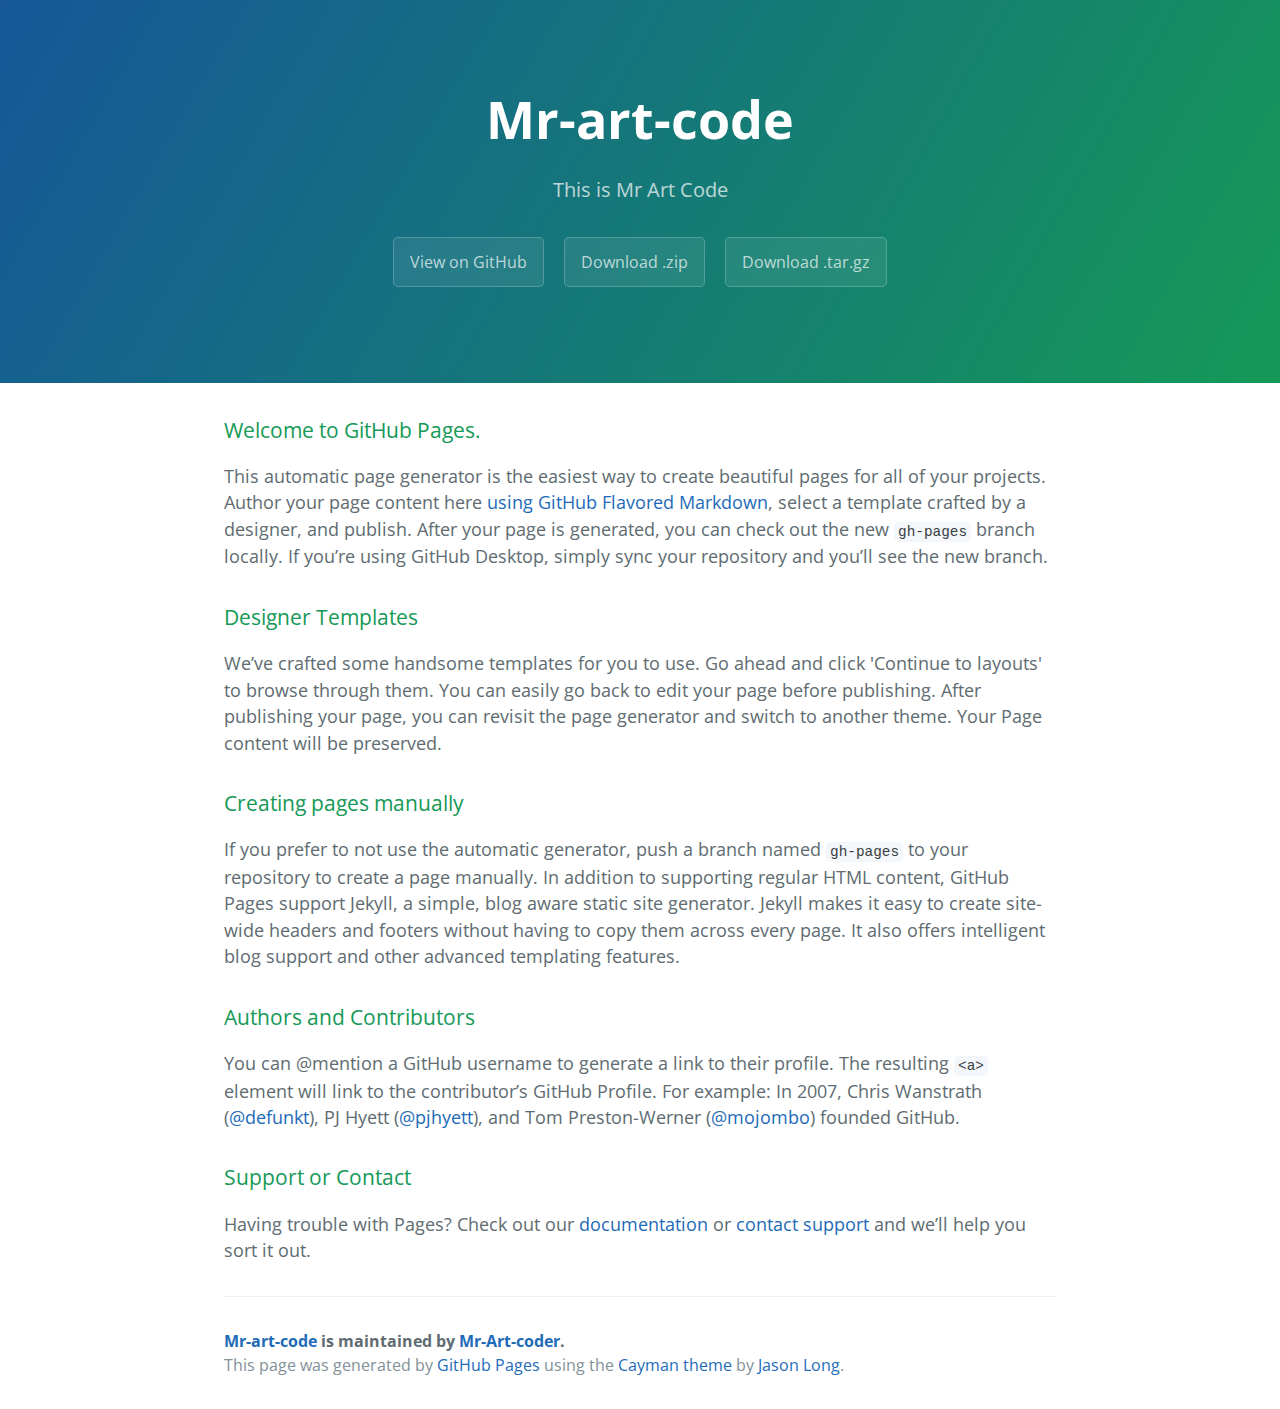
<file: index.html>
<!DOCTYPE html>
<html lang="en-us">
  <head>
    <meta charset="UTF-8">
    <title>Mr-art-code by Mr-Art-coder</title>
    <meta name="viewport" content="width=device-width, initial-scale=1">
    <link rel="stylesheet" type="text/css" href="stylesheets/normalize.css" media="screen">
    <link href='https://fonts.googleapis.com/css?family=Open+Sans:400,700' rel='stylesheet' type='text/css'>
    <link rel="stylesheet" type="text/css" href="stylesheets/stylesheet.css" media="screen">
    <link rel="stylesheet" type="text/css" href="stylesheets/github-light.css" media="screen">
  </head>
  <body>
    <section class="page-header">
      <h1 class="project-name">Mr-art-code</h1>
      <h2 class="project-tagline">This is Mr Art Code</h2>
      <a href="https://github.com/Mr-Art-coder/Mr-Art-code" class="btn">View on GitHub</a>
      <a href="https://github.com/Mr-Art-coder/Mr-Art-code/zipball/master" class="btn">Download .zip</a>
      <a href="https://github.com/Mr-Art-coder/Mr-Art-code/tarball/master" class="btn">Download .tar.gz</a>
    </section>

    <section class="main-content">
      <h3>
<a id="welcome-to-github-pages" class="anchor" href="#welcome-to-github-pages" aria-hidden="true"><span aria-hidden="true" class="octicon octicon-link"></span></a>Welcome to GitHub Pages.</h3>
<p>This automatic page generator is the easiest way to create beautiful pages for all of your projects. Author your page content here <a href="https://guides.github.com/features/mastering-markdown/">using GitHub Flavored Markdown</a>, select a template crafted by a designer, and publish. After your page is generated, you can check out the new <code>gh-pages</code> branch locally. If you’re using GitHub Desktop, simply sync your repository and you’ll see the new branch.</p>
<h3>
<a id="designer-templates" class="anchor" href="#designer-templates" aria-hidden="true"><span aria-hidden="true" class="octicon octicon-link"></span></a>Designer Templates</h3>
<p>We’ve crafted some handsome templates for you to use. Go ahead and click 'Continue to layouts' to browse through them. You can easily go back to edit your page before publishing. After publishing your page, you can revisit the page generator and switch to another theme. Your Page content will be preserved.</p>
<h3>
<a id="creating-pages-manually" class="anchor" href="#creating-pages-manually" aria-hidden="true"><span aria-hidden="true" class="octicon octicon-link"></span></a>Creating pages manually</h3>
<p>If you prefer to not use the automatic generator, push a branch named <code>gh-pages</code> to your repository to create a page manually. In addition to supporting regular HTML content, GitHub Pages support Jekyll, a simple, blog aware static site generator. Jekyll makes it easy to create site-wide headers and footers without having to copy them across every page. It also offers intelligent blog support and other advanced templating features.</p>
<h3>
<a id="authors-and-contributors" class="anchor" href="#authors-and-contributors" aria-hidden="true"><span aria-hidden="true" class="octicon octicon-link"></span></a>Authors and Contributors</h3>
<p>You can @mention a GitHub username to generate a link to their profile. The resulting <code>&lt;a&gt;</code> element will link to the contributor’s GitHub Profile. For example: In 2007, Chris Wanstrath (<a class="user-mention" data-hovercard-type="user" data-hovercard-url="/users/defunkt/hovercard" data-octo-click="hovercard-link-click" data-octo-dimensions="link_type:self" href="https://github.com/defunkt">@defunkt</a>), PJ Hyett (<a class="user-mention" data-hovercard-type="user" data-hovercard-url="/users/pjhyett/hovercard" data-octo-click="hovercard-link-click" data-octo-dimensions="link_type:self" href="https://github.com/pjhyett">@pjhyett</a>), and Tom Preston-Werner (<a class="user-mention" data-hovercard-type="user" data-hovercard-url="/users/mojombo/hovercard" data-octo-click="hovercard-link-click" data-octo-dimensions="link_type:self" href="https://github.com/mojombo">@mojombo</a>) founded GitHub.</p>
<h3>
<a id="support-or-contact" class="anchor" href="#support-or-contact" aria-hidden="true"><span aria-hidden="true" class="octicon octicon-link"></span></a>Support or Contact</h3>
<p>Having trouble with Pages? Check out our <a href="https://help.github.com/pages">documentation</a> or <a href="https://github.com/contact">contact support</a> and we’ll help you sort it out.</p>

      <footer class="site-footer">
        <span class="site-footer-owner"><a href="https://github.com/Mr-Art-coder/Mr-Art-code">Mr-art-code</a> is maintained by <a href="https://github.com/Mr-Art-coder">Mr-Art-coder</a>.</span>

        <span class="site-footer-credits">This page was generated by <a href="https://pages.github.com">GitHub Pages</a> using the <a href="https://github.com/jasonlong/cayman-theme">Cayman theme</a> by <a href="https://twitter.com/jasonlong">Jason Long</a>.</span>
      </footer>

    </section>

  
  </body>
</html>
</file>
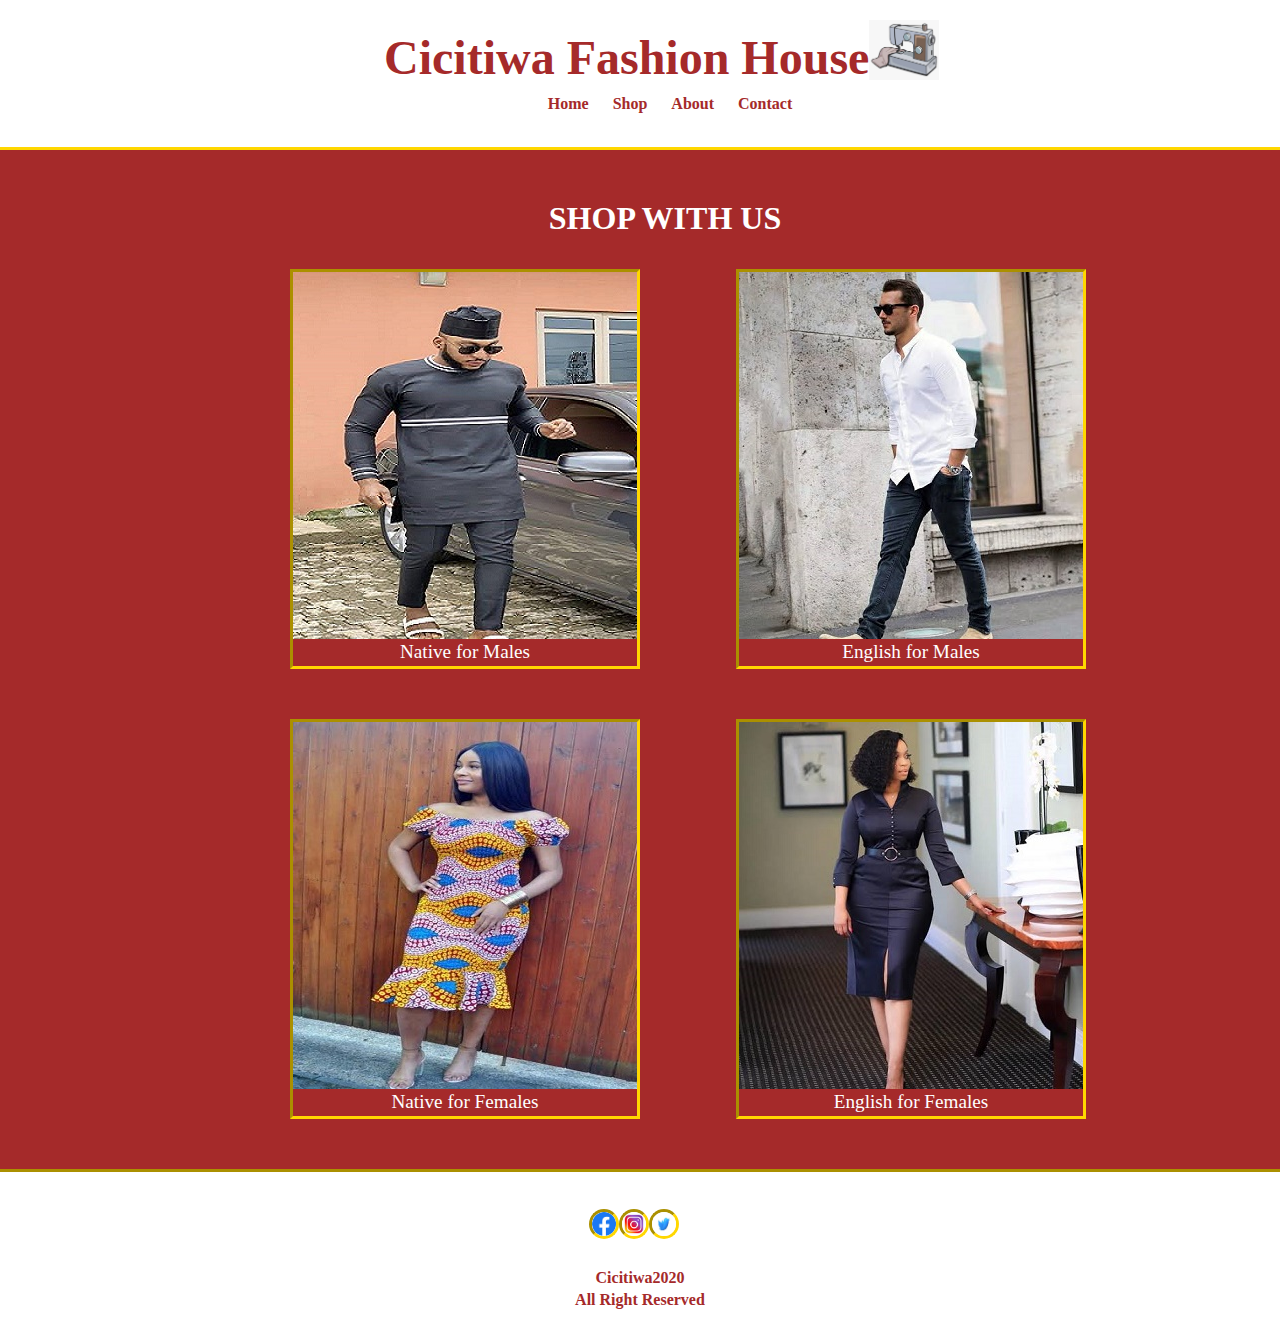
<file: cicitiwablog/index.html>
<!DOCTYPE html>
<html lang="en">
<head>
	<meta charset="utf-8">
	<meta http-equiv="X-UA-Compatible" content="IE=edge">
	<meta name="vieport" content="width=device-width, intiial-scale=1">
	<title>Homepage</title>
	<style type="text/css">
		*{
			margin: 0px;
			box-sizing: border-box;
		}
		body{
			background-color: brown;
			
		}
		/** Header **/
	.hat{
		background-color: white;
		width: 100%;
		height: 150px;
		border-bottom: inset;
		border-bottom-color: gold;
		clear: left;
	}
	nav{
		padding-left: 30%;
		padding-right: 10%;
	}
	.hat h1{
		color: brown;
		float: left;
		font-size: 3em;
		padding-top: 30px;
	}
	.mac{
		height: 60px;
		width: 70px;
		float: left;
		margin-top: 20px;
		display: absolute;
	}	
	footer{
		margin-top: 100px;
	}
	ul a{
		list-style: none;
		padding-left: 20px;
		text-decoration: none;
		color: brown;
	}
	li{
		display: inline;

	}
	a:hover, a:active{
		color: white;
		background-color: brown;
		border-style: inset;
		border-color: gold;
	}
	/** Header/ Footer**/
	#line{
		text-align: center;
		font-weight: bold;
		padding-top: 95px;
		color: brown;
	}
	/** Footer**/
	#foot{
		height: 30px;
		width: 30px;
		float: left;
		margin-top: 40px;
		border-style: inset;
		border-color: gold;
		border-radius: 100px;
		
	}	
	.marg{
padding-left: 46%;
	}
	#line p{
		color: brown;
		line-height: 1.4em;
	}
	/** main **/
	main{
		margin-top: 50px;
		margin-left: 50px;
	}
	.first, .second, .third, .fourth{
		height: 400px;
		width: 350px;
		border-color: gold;
		border-style: inset;
		float: left;
		position: relative;
	}
	.second{
		margin-left: 6em;
		background-image: url("./images/one.jpeg");
		background-repeat: no-repeat;
		margin-top: 2em;
	}
	.fourth{
		margin-left: 6em;
		margin-top: 50px;
		background-image: url("./images/three.jpeg");
		background-repeat: no-repeat;
		margin-bottom: 50px;
	}
	.third{
		margin-top: 50px;
		margin-left: 15em;
		background-image: url("./images/eight.jpeg");
		background-repeat: no-repeat;
		margin-bottom: 50px;
	}
	.first{
		margin-left: 15em;
		background-image: url("./images/native.jpeg");
		background-repeat: no-repeat;
		margin-top: 2em;
		
	}
	span{
		position: absolute;
		bottom: 0px;
		color: white;
		background-color: brown;
		text-align: center;
		width: 100%;
		font-size: 1.2em;
		line-height: 1.4em;
	}
	main h1{
		color: white;
		text-align: center;
	}
	/** Larger devices only************************************************************/
	@media(min-width: 1200px){
		nav{
		padding-left: 30%;
		padding-right: 10%;
		}
	}
	/**Medium devices only*********************************************************/
	@media(min-width: 992px) and (max-width: 1199px){
nav{
		padding-left: 23%;
		padding-right: 10%;
		}
.first, .second, .third, .fourth{
		float: left;
	}
	.first{
margin-left: 5%;
	}
	.third{
margin-left: 5%;
	}
	.hat{
		clear: left;
	}
}
@media(min-width: 768px) and (max-width: 991px){
	nav{
		padding-left: 18%;
		padding-right: 8%;
		}
		
	.first, .second, .third, .fourth{
		float: none;
		margin-left: 30%;
	}

}

	</style>
</head>
<body>
<header class="hat">
	<nav>
	<h1 title="We give you the best!">Cicitiwa Fashion House</h1>
	<img src="images/machine.jpeg" class="mac">
	
</nav>
<div id="line">
	<ul>
	<li><a href="index.html" >Home</a></li>
	<li><a href="shop.html">Shop</a></li>
	<li><a href="about.html">About</a></li>
	<li><a href="contact.html">Contact</a></li>
</ul>
</div>
</header>
<main>
	<h1 title="We have the best for you">SHOP WITH US</h1>
	<a href="shop.html#males"><div class="first"><span>Native for Males</span></div></a>
	<a href="shop.html#english"><div class="second"><span>English for Males</span></div></a>
	<a href="shop.html#females"><div class="third"><span>Native for Females</span></div></a>
	<a href="shop.html#native"><div class="fourth"><span>English for Females</span></div></a>
</main>
<footer class="hat" style="border-bottom: none;">
	<div class="marg">
	<a href="#"><img src="images/face.jpeg" alt="facebook"  id="foot"></a>
	<a href="#"><img src="images/ins.jpeg" alt="instagram" id="foot"></a>
	<a href="#"><img src="images/twitter.jpeg" alt="twitter" id="foot"></a>
</div>
	<div id="line" style="border-top: inset gold;">
	<p>Cicitiwa2020</p>
	<p>All Right Reserved</p>
</div>
</footer>
</body>
</html>
</file>
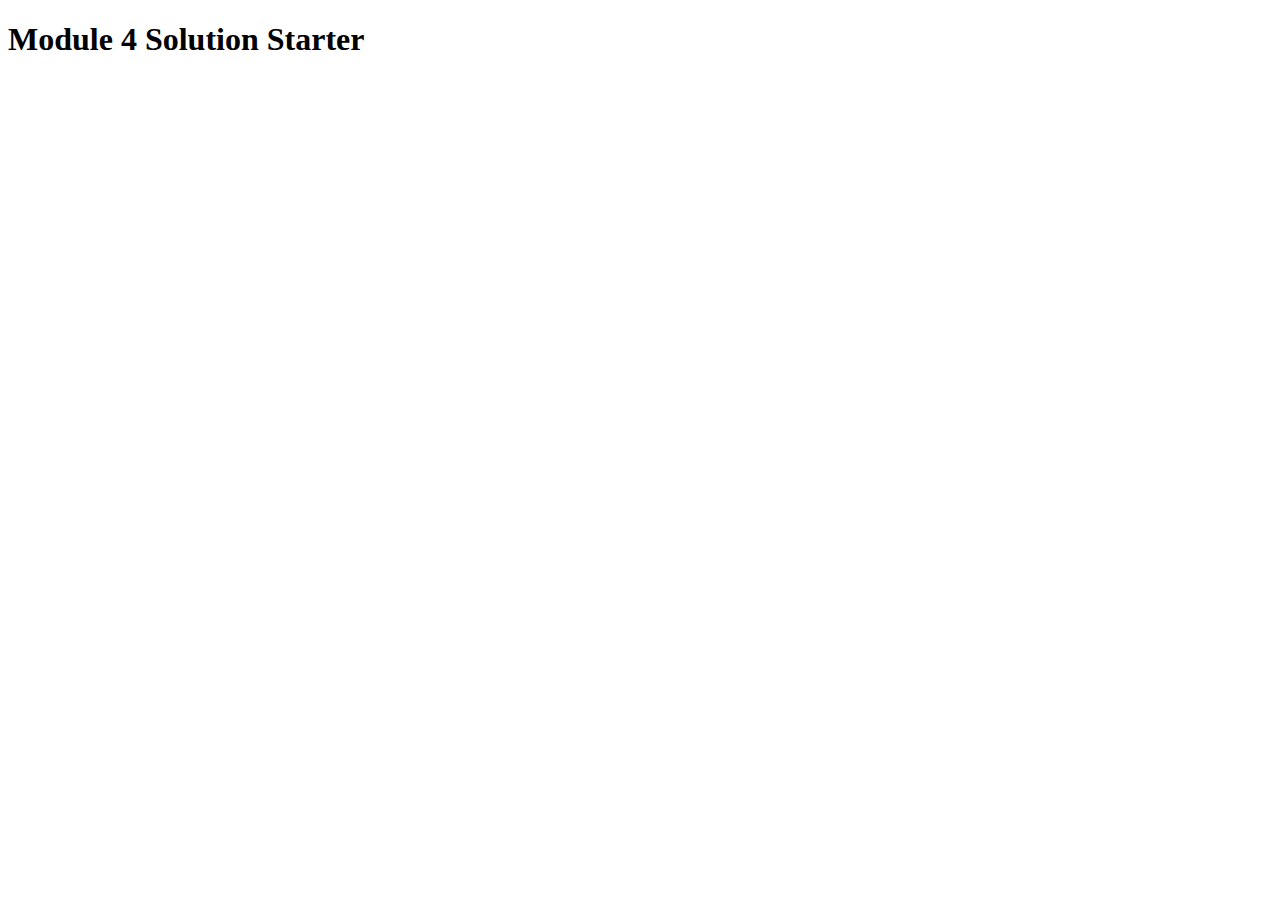
<file: Module4/index.html>
<!DOCTYPE html>
<html>
<head>
  <meta charset="utf-8">
  <title>Module 4 Solution Starter</title>
  <script src="SpeakHello.js"></script>
  <script src="SpeakGoodBye.js"></script>
  <script src="script.js"></script>
</head>
<body>
  <h1>Module 4 Solution Starter</h1>
</body>
</html>
</file>
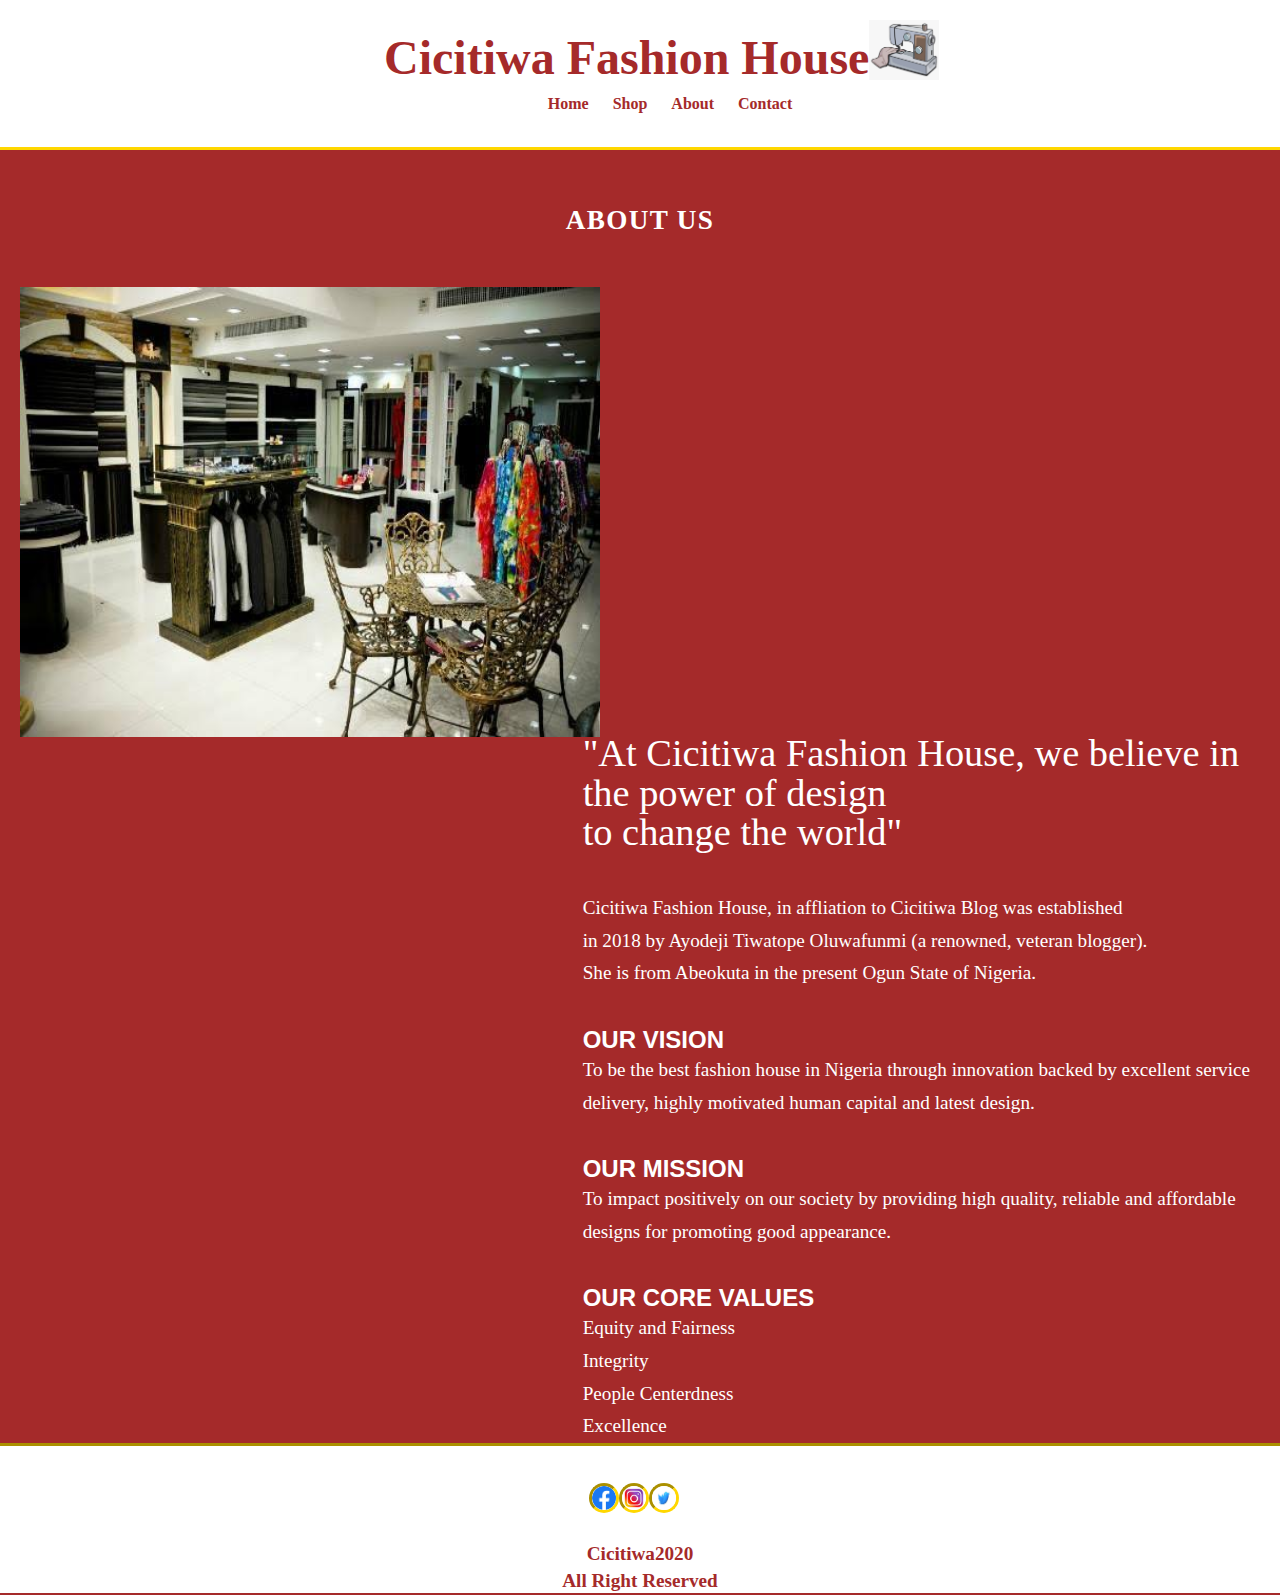
<file: cicitiwablog/about.html>
<!DOCTYPE html>
<html lang="en">
<head>
	<meta charset="utf-8">
	<meta http-equiv="X-UA-Compatible" content="IE=edge">
	<meta name="vieport" content="width=device-width, intiial-scale=1">
	<title>About</title>
	<style type="text/css">
		*{
			margin: 0px;
			box-sizing: border-box;
		}
		body{
			background-color: brown;
			
		}
		/** Header **/
	.hat{
		background-color: white;
		width: 100%;
		height: 150px;
		border-bottom: inset;
		border-bottom-color: gold;
		clear: right;
	}
	
	nav{
		padding-left: 30%;
	}
	h1{
		color: brown;
		float: left;
		font-size: 3em;
		padding-top: 30px;
	}
	.mac{
		height: 60px;
		width: 70px;
		float: left;
		margin-top: 20px;
	}	
	footer{
		margin-top: 100px;
	}
	ul a{
		list-style: none;
		padding-left: 20px;
		text-decoration: none;
		color: brown;
	}
	li{
		display: inline;

	}
	a:hover, a:active{
		color: white;
		background-color: brown;
		border-style: inset;
		border-color: gold;
	}
	/** Header/ Footer**/
	#line{
		text-align: center;
		font-weight: bold;
		padding-top: 95px;
		color: brown;
	}
	/** Footer**/
	#foot{
		height: 30px;
		width: 30px;
		float: left;
		margin-top: 40px;
		border-style: inset;
		border-color: gold;
		border-radius: 100px;
		
	}	
	.marg{
padding-left: 46%;
	}
	article img{
		float: left;
		padding-left: 20px;
		height: 450px;
		width: 600px;
	}
	article{
padding-top: 50px;
	}
	.tiwa{
		float: right;
		padding-right: 30px;
	}
	#sect{
		font-size: 1.7em;
		font-weight: bolder;
		line-height: 1.2;
		letter-spacing: .05em;
		color: white;
		text-align: center;
		margin-top: 2em
	}
p{
		color: white;
		line-height: 1.7em;
		font-size: 1.2em;
	}
	#line p{
		color: brown;
		line-height: 1.4em;
	}
	h2{
		color: white;
		font-weight: bolder;
		font-family: sans-serif;
	}
	span{
		font-size: 2em;
	}
	/** Larger devices only************************************************************/
	@media(min-width: 1200px){
		nav{
		padding-left: 30%;
		padding-right: 10%;
		}
	}
	/**Medium devices only*********************************************************/
	@media(min-width: 992px) and (max-width: 1199px){
nav{
		padding-left: 23%;
		padding-right: 10%;
		}
		article img{
		padding-left: 0px;
		float: left;
	}
	.tiwa{
		text-align: center;
		margin-top: 3em;
		float: none;
	}

	}
@media(min-width: 768px) and (max-width: 991px){
nav{
		padding-left: 18%;
		padding-right: 8%;
		}
		article img{
		float: none;
		padding-left: 0px;
		float: left;
	}
		.tiwa{
		text-align: center;
		margin-top: 3em;
		float: none;
	}

}

	</style>
</head>
<body>
<header class="hat">
	<nav>
	<h1 title="We give you the best!">Cicitiwa Fashion House</h1>
	<img src="images/machine.jpeg" class="mac">
	
</nav>
<div id="line">
	<ul>
	<li><a href="index.html" >Home</a></li>
	<li><a href="shop.html">Shop</a></li>
	<li><a href="about.html">About</a></li>
	<li><a href="contact.html">Contact</a></li>
</ul>
</div>
</header>
<div id="sect">ABOUT US</div>
<article>
<img src="images/house.jpeg" alt="About" >
<div class="tiwa">
	<p><span>"At Cicitiwa Fashion House, we believe in<br> the power of design<br> to change the world"</span></p><br><br>
	<p>Cicitiwa Fashion House, in affliation to Cicitiwa Blog was established<br> in 2018 by Ayodeji Tiwatope Oluwafunmi (a renowned, veteran blogger).<br> She is from Abeokuta in the present Ogun State of Nigeria.</p><br><br>
		<h2>OUR VISION</h2>
		<p>To be the best fashion house in Nigeria through innovation backed by excellent service<br> delivery, highly motivated human capital and latest design.</p><br><br>
		<h2>OUR MISSION</h2>
		<p>To impact positively on our society by providing high quality, reliable and affordable<br> designs for promoting good appearance.</p><br><br>
		<h2>OUR CORE VALUES</h2>
		<p>Equity and Fairness</p>
		<p>Integrity</p>
		<p>People Centerdness</p>
		<p>Excellence</p>
	</div>
</article>
<footer class="hat" style="border-bottom: none;">
	<div class="marg">
	<a href="#"><img src="images/face.jpeg" alt="facebook"  id="foot"></a>
	<a href="#"><img src="images/ins.jpeg" alt="instagram" id="foot"></a>
	<a href="#"><img src="images/twitter.jpeg" alt="twitter" id="foot"></a>
</div>
	<div id="line" style="border-top: inset gold;">
	<p>Cicitiwa2020</p>
	<p>All Right Reserved</p>
</div>
</footer>
</body>
</html>
</file>
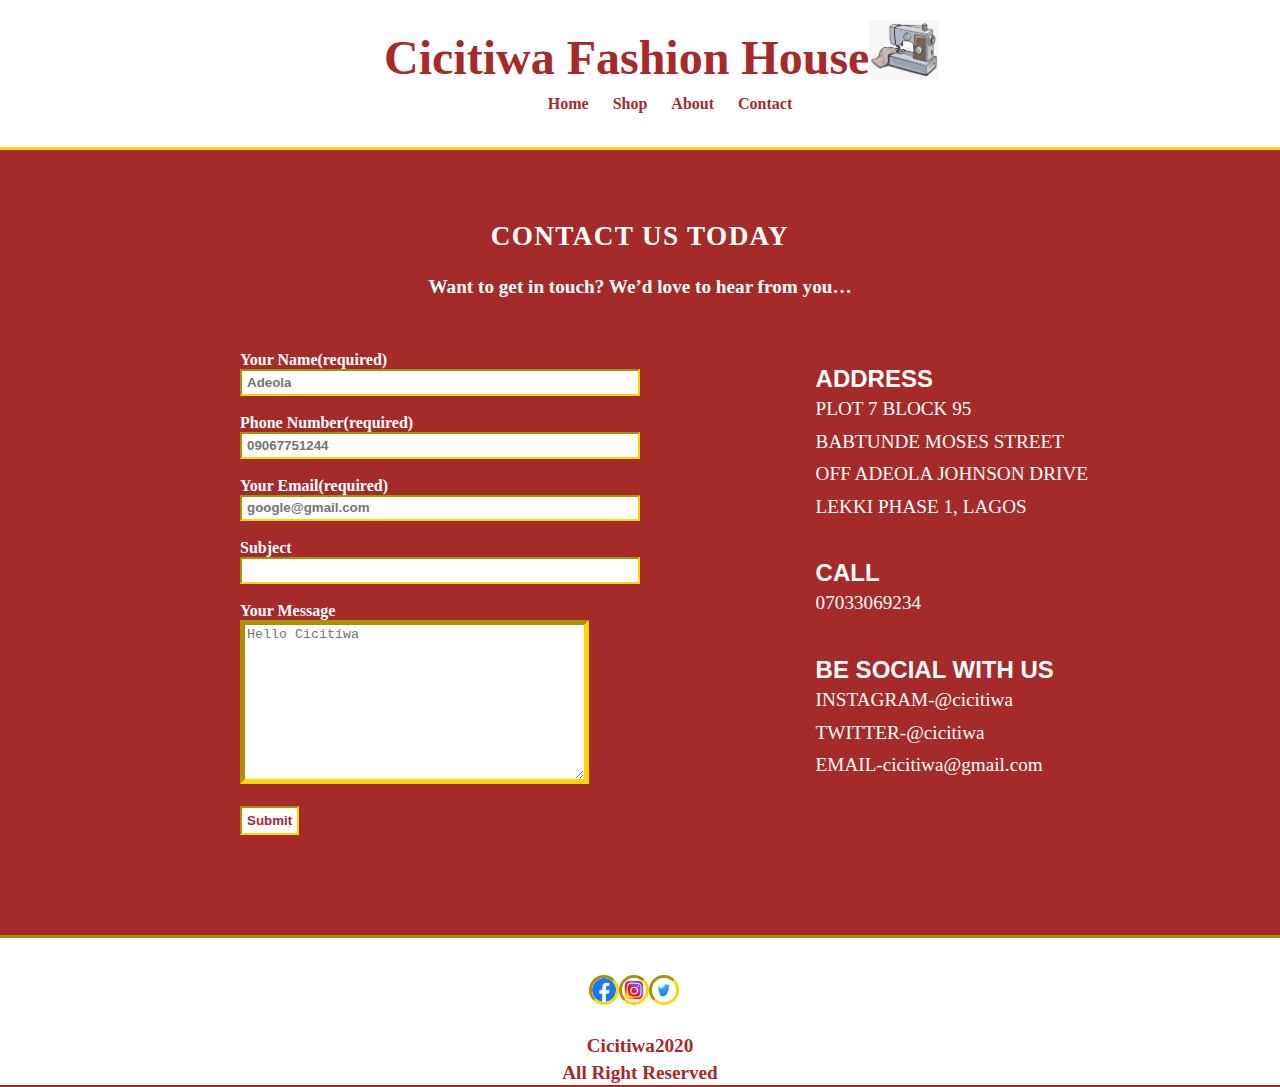
<file: cicitiwablog/contact.html>
<!DOCTYPE html>
<html lang="en">
<head>
	<meta charset="utf-8">
	<meta http-equiv="X-UA-Compatible" content="IE=edge">
	<meta name="vieport" content="width=device-width, intiial-scale=1">
	<title>Contact</title>
	<style type="text/css">
		*{
			margin: 0px;
			box-sizing: border-box;
		}
		body{
			background-color: brown;
		}
		/** Header **/
	.hat{
		background-color: white;
		width: 100%;
		height: 150px;
		border-bottom: inset;
		border-bottom-color: gold;
	}
	nav{
		padding-left: 30%;
	}
	h1{
		color: brown;
		float: left;
		font-size: 3em;
		padding-top: 30px;
	}
	.mac{
		height: 60px;
		width: 70px;
		float: left;
		margin-top: 20px;
	}	
	footer{
		margin-top: 100px;
	}
	ul a{
		list-style: none;
		padding-left: 20px;
		text-decoration: none;
		color: brown;
	}
	li{
		display: inline;

	}
	a:hover, a:active{
		color: white;
		background-color: brown;
		border-style: inset;
		border-color: gold;
	}
	/** Header/ Footer**/
	#line{
		text-align: center;
		font-weight: bold;
		padding-top: 95px;
		color: brown;
	}
	/** Footer**/
	#foot{
		height: 30px;
		width: 30px;
		float: left;
		margin-top: 40px;
		border-style: inset;
		border-color: gold;
		border-radius: 100px;
		
	}	
	.marg{
padding-left: 46%;
	}
	/** CONTACT**/
	
	#sect{
		font-size: 1.7em;
		font-weight: bolder;
		line-height: 1.2;
		letter-spacing: .05em;
		color: white;
		margin-top: 70px;
	}
	#left{
		float: right;
		margin-top: -470px;
		padding-right: 12em;
	}
	#right{
		padding-left: 15em;
		padding-top: 30px;
	}
	#white{
		color: white;
		font-weight: bold;
	}
	.mid input{
border-style: inset;
border-color: gold;
width: 30em;
height: 2em;

	}
	.head{
		text-align: center;
	}
	input{
		border-style: inset;
		border-color: gold;
		color: brown;
		font-weight: bold;
		background-color: white;
		padding: 5px;
		cursor: pointer;
		font-size: ;

	}
	h2{
		color: white;
		font-weight: bolder;
		font-family: sans-serif;
	}
	p{
		color: white;
		line-height: 1.7em;
		font-size: 1.2em;
	}
	#line p{
		color: brown;
		line-height: 1.4em;
	}
	/** Larger devices only************************************************************/
	@media(min-width: 1200px){
		nav{
		padding-left: 30%;
		padding-right: 10%;
		}
	}
	/**Medium devices only*********************************************************/
	@media(min-width: 992px) and (max-width: 1199px){
nav{
		padding-left: 23%;
		padding-right: 10%;
		}
		#left{
		padding-right: 5em;
	}
	#right{
		padding-left: 5em;
	}
}
@media(min-width: 768px) and (max-width: 991px){
nav{
		padding-left: 18%;
		padding-right: 8%;
		}
		#left{
		padding-right: 2em;
	}
	#right{
		padding-left: 5em;
	}

}

	</style>

</head>
<body>
<header class="hat">
	<nav>
	<h1 title="We give you the best!">Cicitiwa Fashion House</h1>
	<img src="images/machine.jpeg" class="mac">
	
</nav>
<div id="line">
	<ul>
	<li><a href="index.html" >Home</a></li>
	<li><a href="shop.html">Shop</a></li>
	<li><a href="about.html">About</a></li>
	<li><a href="contact.html">Contact</a></li>
</ul>
</div>
</header>
	<div class="head">
<div id="sect">CONTACT US TODAY</div><br>
<p id="white">Want to get in touch? We’d love to hear from you…</p><br>
</div>
<div id="right">
<form action="index.html">
	<div class="mid">
	<label id="white">Your Name(required)</label><br>
	<input type="text" name="username" class="form" title="Kindly fill your name" required placeholder="Adeola"><br><br>
	<label id="white">Phone Number(required)</label><br>
	<input type="text" name="username" class="form" title="Kindly fill your Number" required placeholder="09067751244"><br><br>
	<label id="white">Your Email(required)</label><br>
	<input type="email" name="username" class="form" title="Kindly fill your /Email" required placeholder="google@gmail.com"><br><br>
	<label id="white">Subject</label><br>
	<input type="text" name="username" class="form" title="The Topic of your Message"><br><br>
	<label id="white">Your Message</label><br>
	<textarea placeholder="Hello Cicitiwa" rows="10px" cols="40px" style="border-style: inset; border-color: gold; border-width: 5px;"></textarea><br><br>
</div>
	<input type="submit" value="Submit">
</form>
</div>
<div id="left">
	<h2>ADDRESS</h2>
	<p>PLOT 7 BLOCK 95<br>
		BABTUNDE MOSES STREET<br>
		OFF ADEOLA JOHNSON DRIVE<br>
	LEKKI PHASE 1, LAGOS</p><br><br>
	<h2>CALL</h2>
	<p>07033069234</p><br><br>
	<h2>BE SOCIAL WITH US</h2>
		<p>INSTAGRAM-@cicitiwa</p>
		<p>TWITTER-@cicitiwa</p>
		<p>EMAIL-cicitiwa@gmail.com</p>
	</div>
<footer class="hat" style="border-bottom: none;">
	<div class="marg">
	<a href="#s"><img src="images/face.jpeg" alt="facebook"  id="foot"></a>
	<a href="#"><img src="images/ins.jpeg" alt="instagram" id="foot"></a>
	<a href="#"><img src="images/twitter.jpeg" alt="twitter" id="foot"></a>
</div>
<div id="line" style="border-top: inset gold;">
	<p >Cicitiwa2020</p>
	<p>All Right Reserved</p>
</div>
</footer>
</body>
</html>
</file>
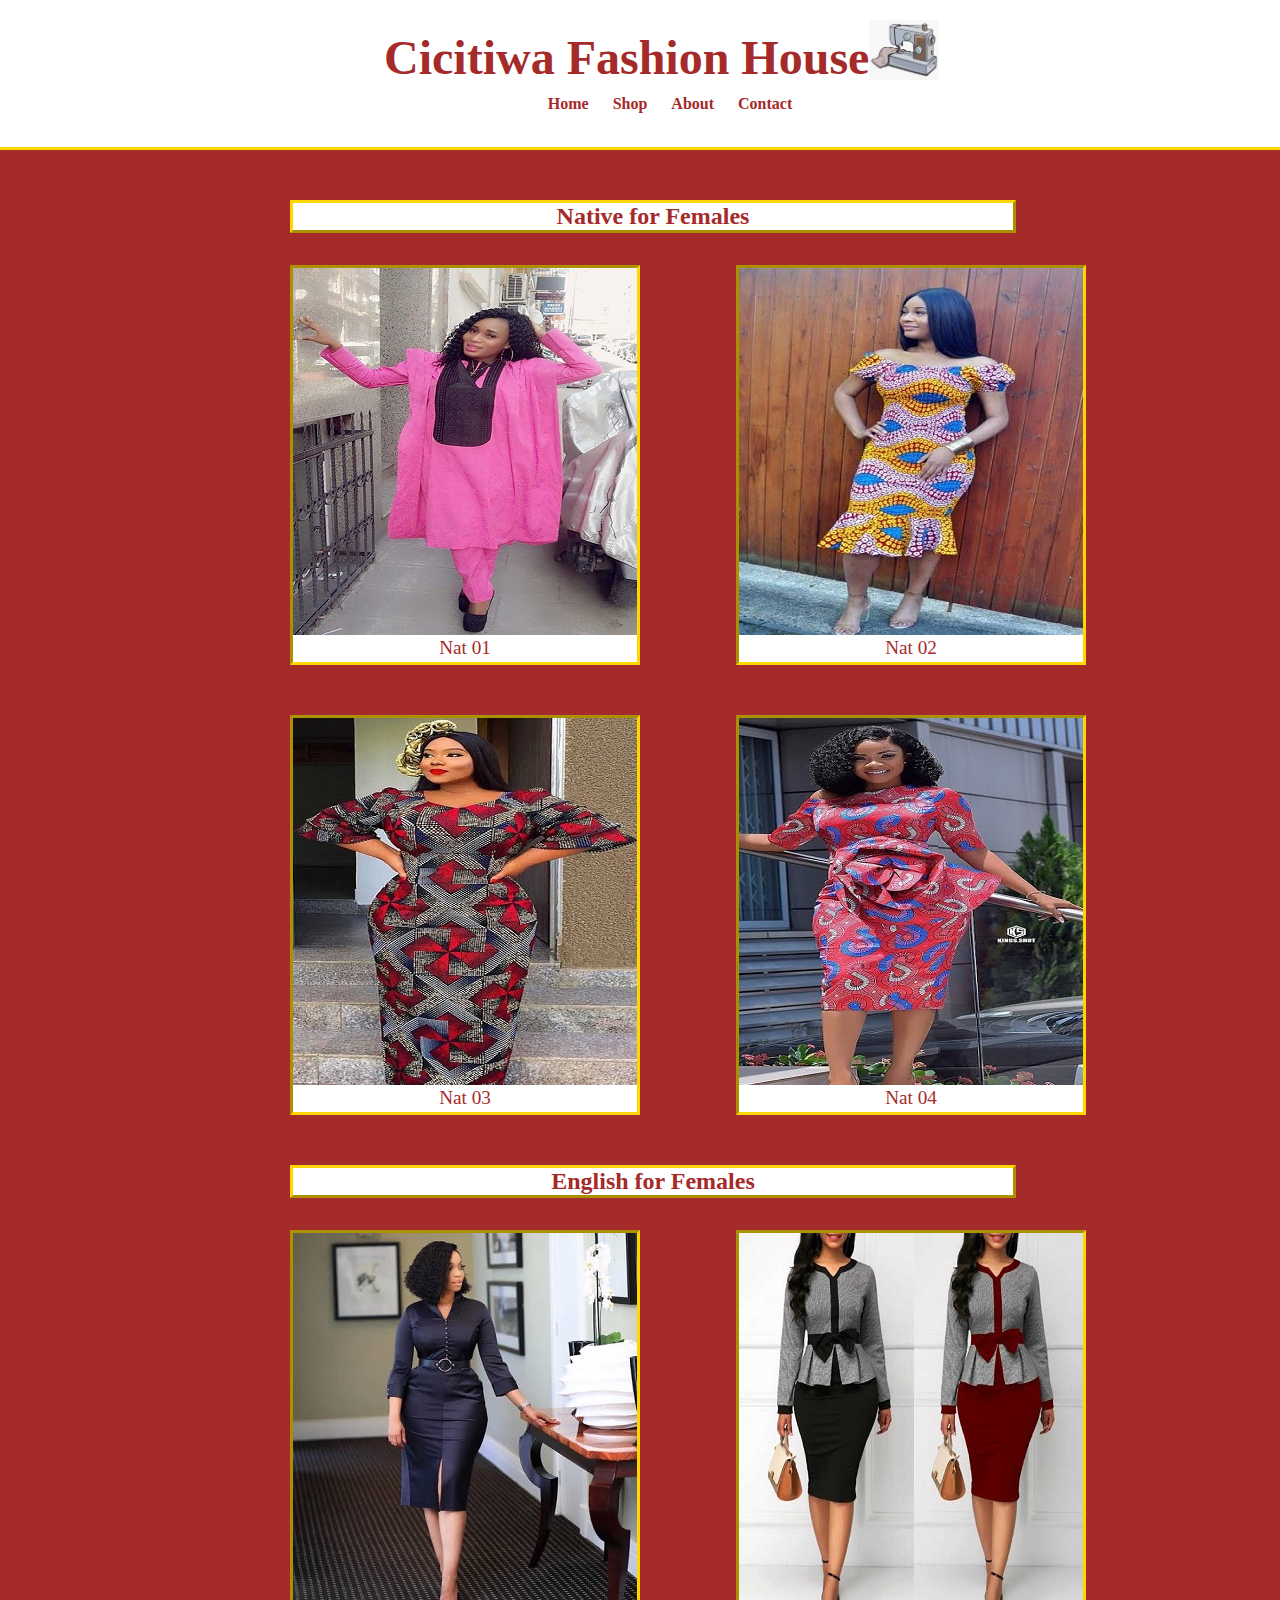
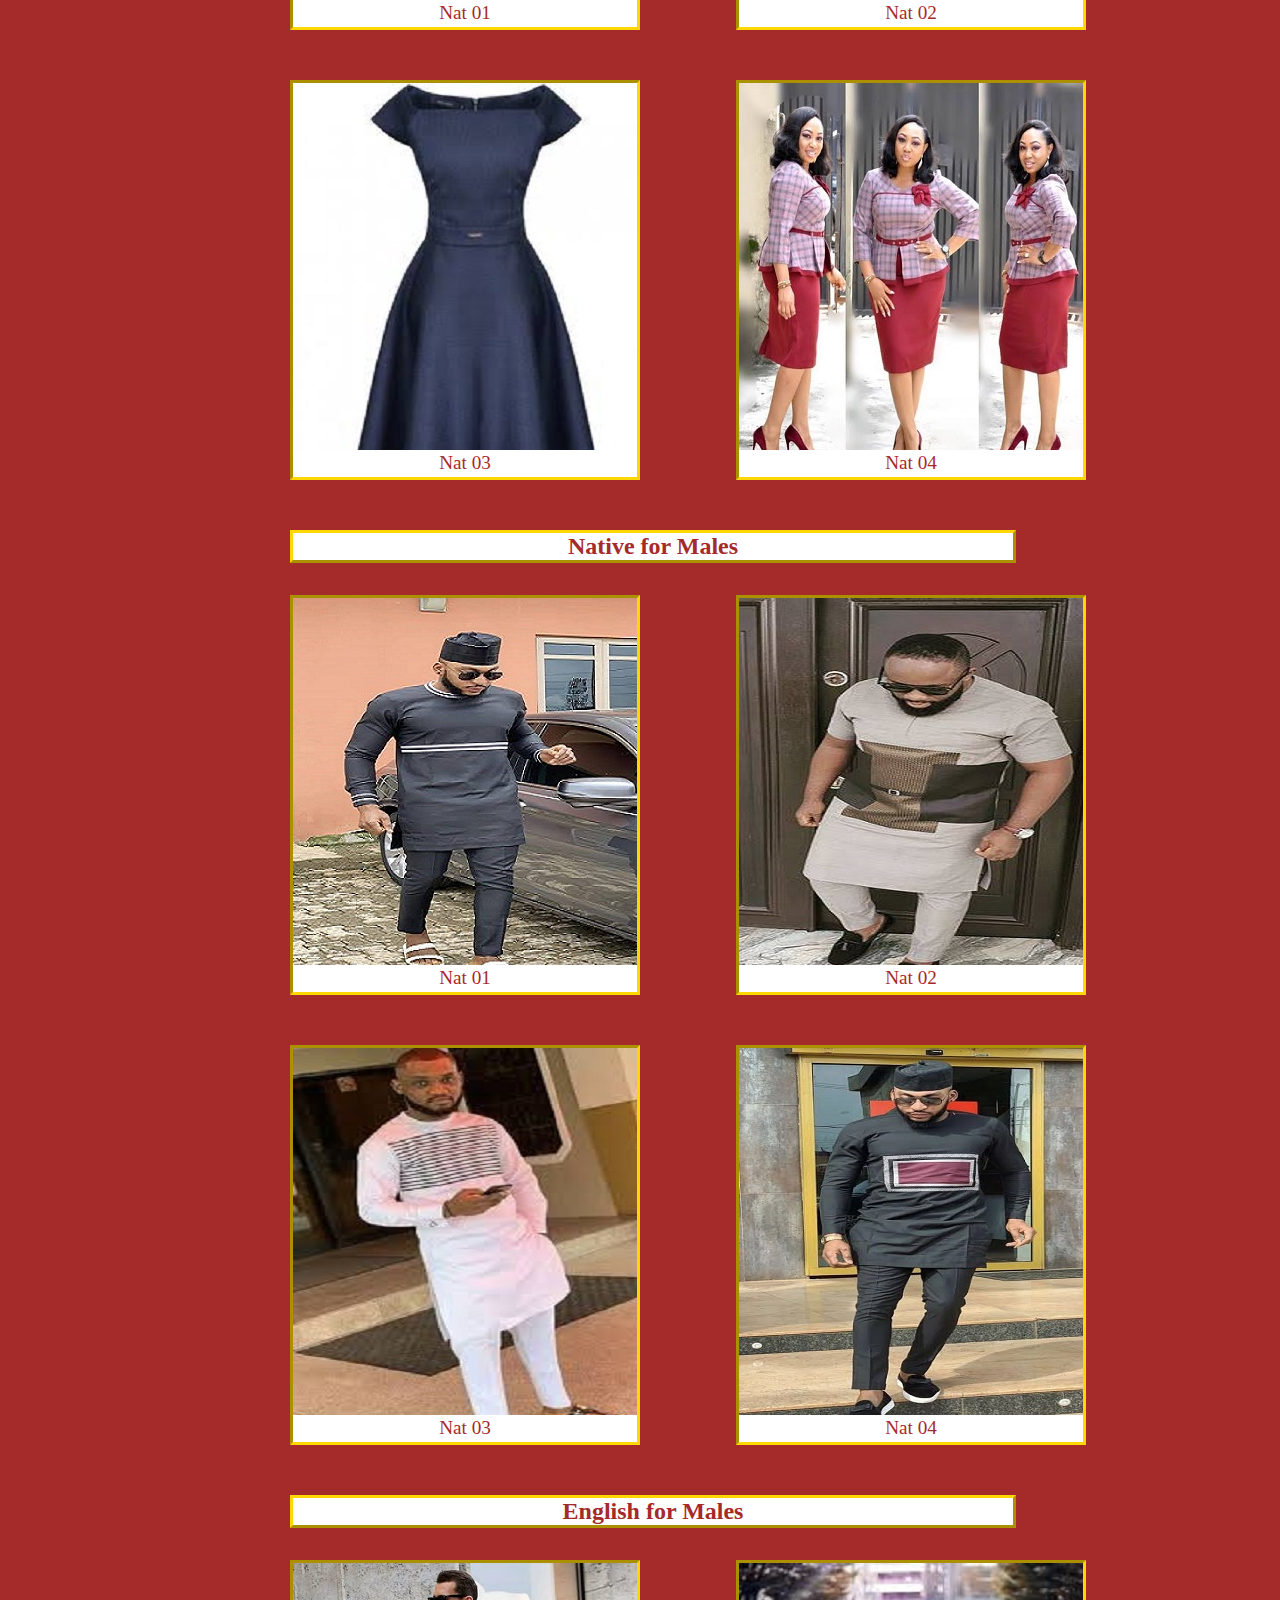
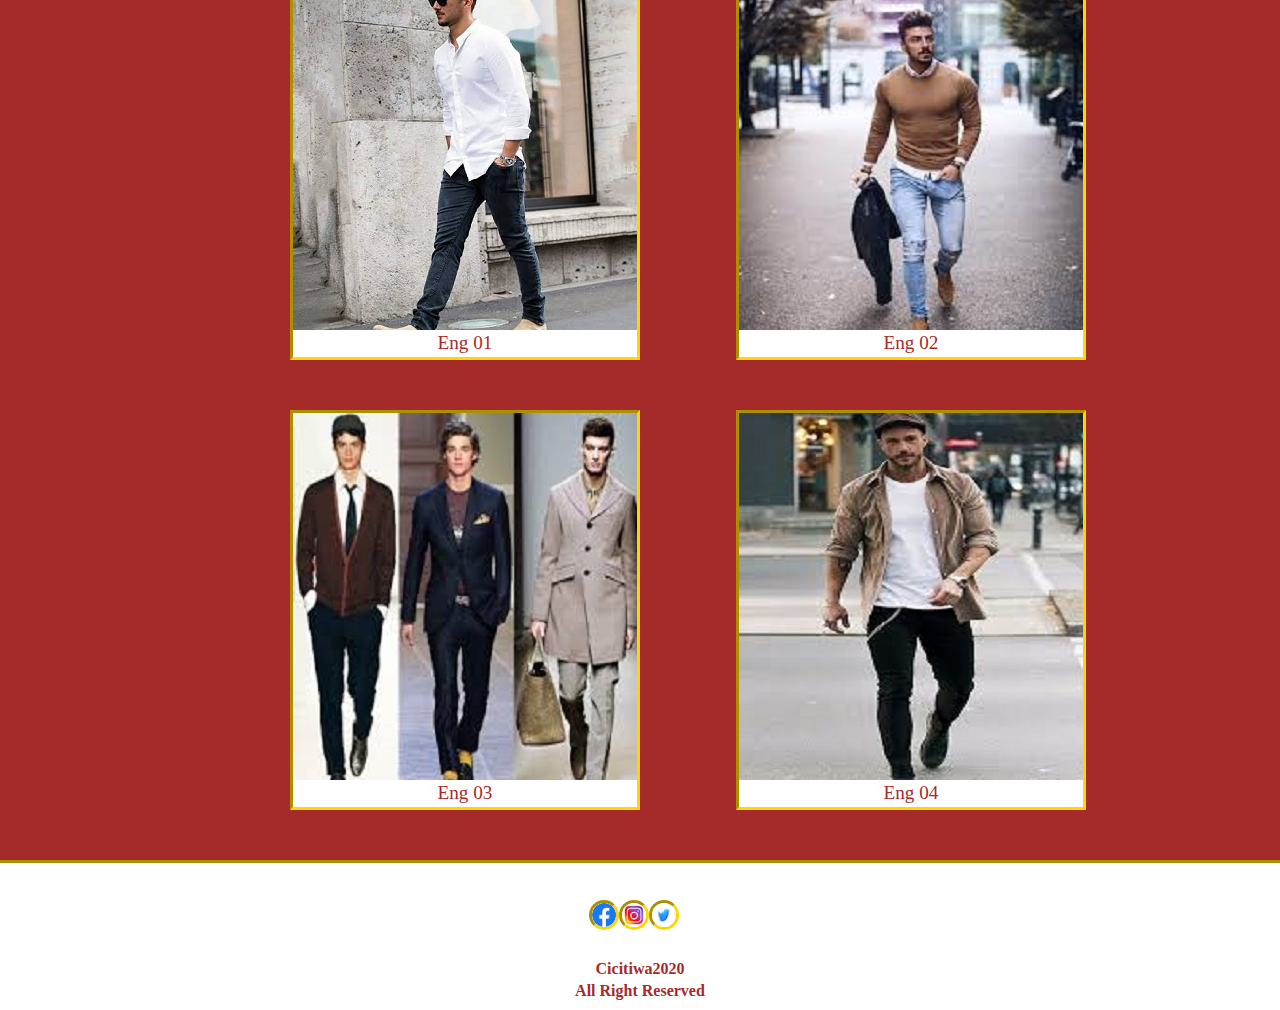
<file: cicitiwablog/shop.html>
<!DOCTYPE html>
<html lang="en">
<head>
	<meta charset="utf-8">
	<meta http-equiv="X-UA-Compatible" content="IE=edge">
	<meta name="vieport" content="width=device-width, intiial-scale=1">
	<title>Shop</title>
	<style type="text/css">
		*{
			margin: 0px;
			box-sizing: border-box;
		}
		body{
			background-color: brown;
			
		}
		/** Header **/
	.hat{
		background-color: white;
		width: 100%;
		height: 150px;
		border-bottom: inset;
		border-bottom-color: gold;
		clear: left;
	}
	nav{
		padding-left: 30%;
	}
	h1{
		color: brown;
		float: left;
		font-size: 3em;
		padding-top: 30px;
	}
	.mac{
		height: 60px;
		width: 70px;
		float: left;
		margin-top: 20px;
	}	
	footer{
		margin-top: 100px;
	}
	ul a{
		list-style: none;
		padding-left: 20px;
		text-decoration: none;
		color: brown;
	}
	li{
		display: inline;

	}
	a:hover, a:active{
		color: white;
		background-color: brown;
		border-style: inset;
		border-color: gold;
	}
	/** Header/ Footer**/
	#line{
		text-align: center;
		font-weight: bold;
		padding-top: 95px;
		color: brown;
	}
	/** Footer**/
	#foot{
		height: 30px;
		width: 30px;
		float: left;
		margin-top: 40px;
		border-style: inset;
		border-color: gold;
		border-radius: 100px;
		
	}	
	.marg{
padding-left: 46%;
	}
	#line p{
		color: brown;
		line-height: 1.4em;
	}
	/**MAIN**/
	main{
		margin-top: 50px;
		margin-left: 50px;
	}
	/** Native for male**/
	.first, .second, .third, .fourth{
		height: 400px;
		width: 350px;
		border-color: gold;
		border-style: inset;
		float: left;
		position: relative;
	}
	.second{
		margin-left: 6em;
		background-image: url("./images/eleven.jpeg");
		background-repeat: no-repeat;
		margin-top: 2em;
	}
	.fourth{
		margin-left: 6em;
		margin-top: 50px;
		background-image: url("./images/twelve.jpeg");
		background-repeat: no-repeat;
		margin-bottom: 50px;
	}
	.third{
		margin-top: 50px;
		margin-left: 15em;
		background-image: url("./images/fourteen.jpeg");
		background-repeat: no-repeat;
		margin-bottom: 50px;
	}
	.first{
		margin-left: 15em;
		background-image: url("./images/native.jpeg");
		background-repeat: no-repeat;
		margin-top: 2em;
		
	}
	span{
		position: absolute;
		bottom: 0px;
		color: brown;
		background-color: white;
		text-align: center;
		width: 100%;
		font-size: 1.2em;
		line-height: 1.4em;
	}
	h2{
		
		color: brown;
		text-align: center;
		background-color: white;
		margin: 0px 11em 0px 10em;
		border-color: gold;
		border-style: outset;
	}
	.clear{
		clear: left;
	}
	/** English for male**/
	.one, .two, .three, .four{
		height: 400px;
		width: 350px;
		border-color: gold;
		border-style: inset;
		float: left;
		position: relative;
	}
	.two{
		margin-left: 6em;
		background-image: url("./images/ten.jpeg");
		background-repeat: no-repeat;
		margin-top: 2em;
	}
	.four{
		margin-left: 6em;
		margin-top: 50px;
		background-image: url("./images/nine.jpeg");
		background-repeat: no-repeat;
		margin-bottom: 50px;
	}
	.three{
		margin-top: 50px;
		margin-left: 15em;
		background-image: url("./images/fif.jpeg");
		background-repeat: no-repeat;
		margin-bottom: 50px;
	}
	.one{
		margin-left: 15em;
		background-image: url("./images/one.jpeg");
		background-repeat: no-repeat;
		margin-top: 2em;
		
	}
	/** Native for female**/
	.on, .to, .tree, .for{
		height: 400px;
		width: 350px;
		border-color: gold;
		border-style: inset;
		float: left;
		position: relative;
	}
	.to{
		margin-left: 6em;
		background-image: url("./images/eight.jpeg");
		background-repeat: no-repeat;
		margin-top: 2em;
	}
	.for{
		margin-left: 6em;
		margin-top: 50px;
		background-image: url("./images/seven.jpeg");
		background-repeat: no-repeat;
		margin-bottom: 50px;
	}
	.tree{
		margin-top: 50px;
		margin-left: 15em;
		background-image: url("./images/six.jpeg");
		background-repeat: no-repeat;
		margin-bottom: 50px;
	}
	.on{
		margin-left: 15em;
		background-image: url("./images/copy.jpg");
		background-repeat: no-repeat;
		margin-top: 2em;
		
	}
	/** English for female**/
	.oe, .tw, .thee, .fou{
		height: 400px;
		width: 350px;
		border-color: gold;
		border-style: inset;
		float: left;
		position: relative;
	}
	.tw{
		margin-left: 6em;
		background-image: url("./images/two.jpeg");
		background-repeat: no-repeat;
		margin-top: 2em;
	}
	.fou{
		margin-left: 6em;
		margin-top: 50px;
		background-image: url("./images/four.jpeg");
		background-repeat: no-repeat;
		margin-bottom: 50px;
	}
	.thee{
		margin-top: 50px;
		margin-left: 15em;
		background-image: url("./images/five.jpeg");
		background-repeat: no-repeat;
		margin-bottom: 50px;
	}
	.oe{
		margin-left: 15em;
		background-image: url("./images/three.jpeg");
		background-repeat: no-repeat;
		margin-top: 2em;
		
	}
	/** Larger devices only************************************************************/
	@media(min-width: 1200px){
		nav{
		padding-left: 30%;
		padding-right: 10%;
		}
	}
	/**Medium devices only*********************************************************/
	@media(min-width: 992px) and (max-width: 1199px){
nav{
		padding-left: 23%;
		padding-right: 10%;
		}
		
	.first{
margin-left: 5%;
	}
	.third{
margin-left: 5%;
	}
	.hat{
		clear: left;
	}

	.on{
margin-left: 5%;
	}
	.tree{
margin-left: 5%;
	}
	.oe{
margin-left: 5%;
	}
	.thee{
margin-left: 5%;
	}
	.one{
margin-left: 5%;
	}
	.three{
margin-left: 5%;
	}
}
@media(min-width: 768px) and (max-width: 991px){
	nav{
		padding-left: 18%;
		padding-right: 8%;
		}
		.first, .second, .third, .fourth, .on, .to, .tree, .for, .oe, .tw, .thee, .fou, .one, .two, .three, .four{
		float: none;
		margin-left: 30%; 

		}
	}
	</style>
</head>
<body>
<header class="hat">
	<nav>
	<h1 title="We give you the best!">Cicitiwa Fashion House</h1>
	<img src="images/machine.jpeg" class="mac">
	
</nav>
<div id="line">
	<ul>
	<li><a href="index.html" >Home</a></li>
	<li><a href="shop.html">Shop</a></li>
	<li><a href="about.html">About</a></li>
	<li><a href="contact.html">Contact</a></li>
</ul>
</div>
</header>
<main>
	<!-- Native for females-->
	<h2 id="females">Native for Females</h2></div>
	<div class="on"><span>Nat 01</span></div>
	<div class="to"><span>Nat 02</span></div>
	<div class="tree"><span>Nat 03</span></div>
	<div class="for"><span>Nat 04</span></div>
	<!-- English for females-->
	<h2 class="clear" id="native">English for Females</h2></div>
	<div class="oe"><span>Nat 01</span></div>
	<div class="tw"><span>Nat 02</span></div>
	<div class="thee"><span>Nat 03</span></div>
	<div class="fou"><span>Nat 04</span></div>
	<!-- Native for males-->
	<h2 class="clear" id="males">Native for Males</h2>
	<div class="first"><span>Nat 01</span></div>
	<div class="second"><span>Nat 02</span></div>
	<div class="third"><span>Nat 03</span></div>
	<div class="fourth"><span>Nat 04</span></div>
	<!-- English for males-->
	<h2 class="clear" id="english">English for Males</h2></div>
	<div class="one"><span>Eng 01</span></div>
	<div class="two"><span>Eng 02</span></div>
	<div class="three"><span>Eng 03</span></div>
	<div class="four"><span>Eng 04</span></div>
	
</main>

<footer class="hat" style="border-bottom: none;">
	<div class="marg">
	<a href="#"><img src="images/face.jpeg" alt="facebook"  id="foot"></a>
	<a href="#"><img src="images/ins.jpeg" alt="instagram" id="foot"></a>
	<a href="#"><img src="images/twitter.jpeg" alt="twitter" id="foot"></a>
</div>
	<div id="line" style="border-top: inset gold;">
	<p>Cicitiwa2020</p>
	<p>All Right Reserved</p>
</div>
</footer>
</body>
</html>
</file>
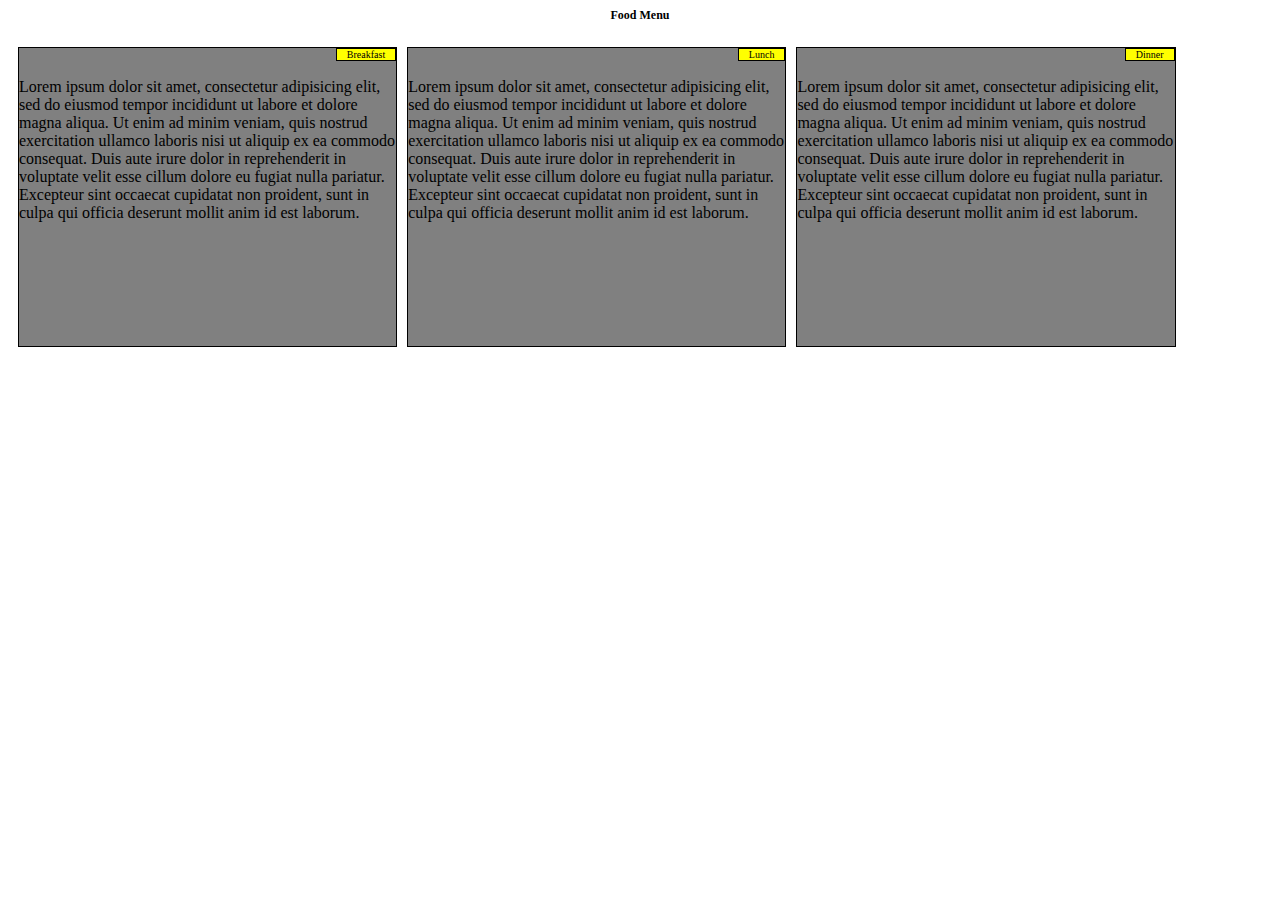
<file: site/module2solution-index.html>
<!DOCTYPE html>
<html lang="en">
<head>
	<meta charset="utf-8">
	<meta name="viewport" content="width=device-width, initial-scale=1">
	<link rel="stylesheet" type="text/css" href="solution.css">
		
	<title>Assingnment for Module 2</title>
</head>
<body>
<h1>Food Menu</h1>
<div>

<p class="tag1">
	<span>Breakfast</span>
	Lorem ipsum dolor sit amet, consectetur adipisicing elit, sed do eiusmod
tempor incididunt ut labore et dolore magna aliqua. Ut enim ad minim veniam,
quis nostrud exercitation ullamco laboris nisi ut aliquip ex ea commodo
consequat. Duis aute irure dolor in reprehenderit in voluptate velit esse
cillum dolore eu fugiat nulla pariatur. Excepteur sint occaecat cupidatat non
proident, sunt in culpa qui officia deserunt mollit anim id est laborum.</p>
<p class="tag2">
<span>Lunch</span>
	Lorem ipsum dolor sit amet, consectetur adipisicing elit, sed do eiusmod
tempor incididunt ut labore et dolore magna aliqua. Ut enim ad minim veniam,
quis nostrud exercitation ullamco laboris nisi ut aliquip ex ea commodo
consequat. Duis aute irure dolor in reprehenderit in voluptate velit esse
cillum dolore eu fugiat nulla pariatur. Excepteur sint occaecat cupidatat non
proident, sunt in culpa qui officia deserunt mollit anim id est laborum.</p>
<p class="tag3">
<span>Dinner</span>
	Lorem ipsum dolor sit amet, consectetur adipisicing elit, sed do eiusmod
tempor incididunt ut labore et dolore magna aliqua. Ut enim ad minim veniam,
quis nostrud exercitation ullamco laboris nisi ut aliquip ex ea commodo
consequat. Duis aute irure dolor in reprehenderit in voluptate velit esse
cillum dolore eu fugiat nulla pariatur. Excepteur sint occaecat cupidatat non
proident, sunt in culpa qui officia deserunt mollit anim id est laborum.</p>
</div>
</body>
</html>
</file>
<file: stylesheets/stylesheet.css>
* {
  box-sizing: border-box; }

body {
  padding: 0;
  margin: 0;
  font-family: "Open Sans", "Helvetica Neue", Helvetica, Arial, sans-serif;
  font-size: 16px;
  line-height: 1.5;
  color: #606c71; }

a {
  color: #1e6bb8;
  text-decoration: none; }
  a:hover {
    text-decoration: underline; }

.btn {
  display: inline-block;
  margin-bottom: 1rem;
  color: rgba(255, 255, 255, 0.7);
  background-color: rgba(255, 255, 255, 0.08);
  border-color: rgba(255, 255, 255, 0.2);
  border-style: solid;
  border-width: 1px;
  border-radius: 0.3rem;
  transition: color 0.2s, background-color 0.2s, border-color 0.2s; }
  .btn + .btn {
    margin-left: 1rem; }

.btn:hover {
  color: rgba(255, 255, 255, 0.8);
  text-decoration: none;
  background-color: rgba(255, 255, 255, 0.2);
  border-color: rgba(255, 255, 255, 0.3); }

@media screen and (min-width: 64em) {
  .btn {
    padding: 0.75rem 1rem; } }

@media screen and (min-width: 42em) and (max-width: 64em) {
  .btn {
    padding: 0.6rem 0.9rem;
    font-size: 0.9rem; } }

@media screen and (max-width: 42em) {
  .btn {
    display: block;
    width: 100%;
    padding: 0.75rem;
    font-size: 0.9rem; }
    .btn + .btn {
      margin-top: 1rem;
      margin-left: 0; } }

.page-header {
  color: #fff;
  text-align: center;
  background-color: #159957;
  background-image: linear-gradient(120deg, #155799, #159957); }

@media screen and (min-width: 64em) {
  .page-header {
    padding: 5rem 6rem; } }

@media screen and (min-width: 42em) and (max-width: 64em) {
  .page-header {
    padding: 3rem 4rem; } }

@media screen and (max-width: 42em) {
  .page-header {
    padding: 2rem 1rem; } }

.project-name {
  margin-top: 0;
  margin-bottom: 0.1rem; }

@media screen and (min-width: 64em) {
  .project-name {
    font-size: 3.25rem; } }

@media screen and (min-width: 42em) and (max-width: 64em) {
  .project-name {
    font-size: 2.25rem; } }

@media screen and (max-width: 42em) {
  .project-name {
    font-size: 1.75rem; } }

.project-tagline {
  margin-bottom: 2rem;
  font-weight: normal;
  opacity: 0.7; }

@media screen and (min-width: 64em) {
  .project-tagline {
    font-size: 1.25rem; } }

@media screen and (min-width: 42em) and (max-width: 64em) {
  .project-tagline {
    font-size: 1.15rem; } }

@media screen and (max-width: 42em) {
  .project-tagline {
    font-size: 1rem; } }

.main-content :first-child {
  margin-top: 0; }
.main-content img {
  max-width: 100%; }
.main-content h1, .main-content h2, .main-content h3, .main-content h4, .main-content h5, .main-content h6 {
  margin-top: 2rem;
  margin-bottom: 1rem;
  font-weight: normal;
  color: #159957; }
.main-content p {
  margin-bottom: 1em; }
.main-content code {
  padding: 2px 4px;
  font-family: Consolas, "Liberation Mono", Menlo, Courier, monospace;
  font-size: 0.9rem;
  color: #383e41;
  background-color: #f3f6fa;
  border-radius: 0.3rem; }
.main-content pre {
  padding: 0.8rem;
  margin-top: 0;
  margin-bottom: 1rem;
  font: 1rem Consolas, "Liberation Mono", Menlo, Courier, monospace;
  color: #567482;
  word-wrap: normal;
  background-color: #f3f6fa;
  border: solid 1px #dce6f0;
  border-radius: 0.3rem; }
  .main-content pre > code {
    padding: 0;
    margin: 0;
    font-size: 0.9rem;
    color: #567482;
    word-break: normal;
    white-space: pre;
    background: transparent;
    border: 0; }
.main-content .highlight {
  margin-bottom: 1rem; }
  .main-content .highlight pre {
    margin-bottom: 0;
    word-break: normal; }
.main-content .highlight pre, .main-content pre {
  padding: 0.8rem;
  overflow: auto;
  font-size: 0.9rem;
  line-height: 1.45;
  border-radius: 0.3rem; }
.main-content pre code, .main-content pre tt {
  display: inline;
  max-width: initial;
  padding: 0;
  margin: 0;
  overflow: initial;
  line-height: inherit;
  word-wrap: normal;
  background-color: transparent;
  border: 0; }
  .main-content pre code:before, .main-content pre code:after, .main-content pre tt:before, .main-content pre tt:after {
    content: normal; }
.main-content ul, .main-content ol {
  margin-top: 0; }
.main-content blockquote {
  padding: 0 1rem;
  margin-left: 0;
  color: #819198;
  border-left: 0.3rem solid #dce6f0; }
  .main-content blockquote > :first-child {
    margin-top: 0; }
  .main-content blockquote > :last-child {
    margin-bottom: 0; }
.main-content table {
  display: block;
  width: 100%;
  overflow: auto;
  word-break: normal;
  word-break: keep-all; }
  .main-content table th {
    font-weight: bold; }
  .main-content table th, .main-content table td {
    padding: 0.5rem 1rem;
    border: 1px solid #e9ebec; }
.main-content dl {
  padding: 0; }
  .main-content dl dt {
    padding: 0;
    margin-top: 1rem;
    font-size: 1rem;
    font-weight: bold; }
  .main-content dl dd {
    padding: 0;
    margin-bottom: 1rem; }
.main-content hr {
  height: 2px;
  padding: 0;
  margin: 1rem 0;
  background-color: #eff0f1;
  border: 0; }

@media screen and (min-width: 64em) {
  .main-content {
    max-width: 64rem;
    padding: 2rem 6rem;
    margin: 0 auto;
    font-size: 1.1rem; } }

@media screen and (min-width: 42em) and (max-width: 64em) {
  .main-content {
    padding: 2rem 4rem;
    font-size: 1.1rem; } }

@media screen and (max-width: 42em) {
  .main-content {
    padding: 2rem 1rem;
    font-size: 1rem; } }

.site-footer {
  padding-top: 2rem;
  margin-top: 2rem;
  border-top: solid 1px #eff0f1; }

.site-footer-owner {
  display: block;
  font-weight: bold; }

.site-footer-credits {
  color: #819198; }

@media screen and (min-width: 64em) {
  .site-footer {
    font-size: 1rem; } }

@media screen and (min-width: 42em) and (max-width: 64em) {
  .site-footer {
    font-size: 1rem; } }

@media screen and (max-width: 42em) {
  .site-footer {
    font-size: 0.9rem; } }
</file>
<file: stylesheets/github-light.css>
/*!
 * GitHub Light v0.4.1
 * Copyright (c) 2012 - 2017 GitHub, Inc.
 * Licensed under MIT (https://github.com/primer/github-syntax-theme-generator/blob/master/LICENSE)
 */

.pl-c /* comment, punctuation.definition.comment, string.comment */ {
  color: #6a737d;
}

.pl-c1 /* constant, entity.name.constant, variable.other.constant, variable.language, support, meta.property-name, support.constant, support.variable, meta.module-reference, markup.raw, meta.diff.header, meta.output */,
.pl-s .pl-v /* string variable */ {
  color: #005cc5;
}

.pl-e /* entity */,
.pl-en /* entity.name */ {
  color: #6f42c1;
}

.pl-smi /* variable.parameter.function, storage.modifier.package, storage.modifier.import, storage.type.java, variable.other */,
.pl-s .pl-s1 /* string source */ {
  color: #24292e;
}

.pl-ent /* entity.name.tag, markup.quote */ {
  color: #22863a;
}

.pl-k /* keyword, storage, storage.type */ {
  color: #d73a49;
}

.pl-s /* string */,
.pl-pds /* punctuation.definition.string, source.regexp, string.regexp.character-class */,
.pl-s .pl-pse .pl-s1 /* string punctuation.section.embedded source */,
.pl-sr /* string.regexp */,
.pl-sr .pl-cce /* string.regexp constant.character.escape */,
.pl-sr .pl-sre /* string.regexp source.ruby.embedded */,
.pl-sr .pl-sra /* string.regexp string.regexp.arbitrary-repitition */ {
  color: #032f62;
}

.pl-v /* variable */,
.pl-smw /* sublimelinter.mark.warning */ {
  color: #e36209;
}

.pl-bu /* invalid.broken, invalid.deprecated, invalid.unimplemented, message.error, brackethighlighter.unmatched, sublimelinter.mark.error */ {
  color: #b31d28;
}

.pl-ii /* invalid.illegal */ {
  color: #fafbfc;
  background-color: #b31d28;
}

.pl-c2 /* carriage-return */ {
  color: #fafbfc;
  background-color: #d73a49;
}

.pl-c2::before /* carriage-return */ {
  content: "^M";
}

.pl-sr .pl-cce /* string.regexp constant.character.escape */ {
  font-weight: bold;
  color: #22863a;
}

.pl-ml /* markup.list */ {
  color: #735c0f;
}

.pl-mh /* markup.heading */,
.pl-mh .pl-en /* markup.heading entity.name */,
.pl-ms /* meta.separator */ {
  font-weight: bold;
  color: #005cc5;
}

.pl-mi /* markup.italic */ {
  font-style: italic;
  color: #24292e;
}

.pl-mb /* markup.bold */ {
  font-weight: bold;
  color: #24292e;
}

.pl-md /* markup.deleted, meta.diff.header.from-file, punctuation.definition.deleted */ {
  color: #b31d28;
  background-color: #ffeef0;
}

.pl-mi1 /* markup.inserted, meta.diff.header.to-file, punctuation.definition.inserted */ {
  color: #22863a;
  background-color: #f0fff4;
}

.pl-mc /* markup.changed, punctuation.definition.changed */ {
  color: #e36209;
  background-color: #ffebda;
}

.pl-mi2 /* markup.ignored, markup.untracked */ {
  color: #f6f8fa;
  background-color: #005cc5;
}

.pl-mdr /* meta.diff.range */ {
  font-weight: bold;
  color: #6f42c1;
}

.pl-ba /* brackethighlighter.tag, brackethighlighter.curly, brackethighlighter.round, brackethighlighter.square, brackethighlighter.angle, brackethighlighter.quote */ {
  color: #586069;
}

.pl-sg /* sublimelinter.gutter-mark */ {
  color: #959da5;
}

.pl-corl /* constant.other.reference.link, string.other.link */ {
  text-decoration: underline;
  color: #032f62;
}
</file>
<file: site/solution.css>
*{
			box-sizing: border-box;
			
		}
		
h1{
	text-align: center;
	font-size: 75%;
}
p{
	width:100px;
	height: 200px;
	background-color: gray;
	border: 1px solid black;
	margin-left: 10px;
	padding-top: 30px;
	position: relative;
}
span{
	position: absolute;
	top: 0px;
	right: 0px;
	border: 1px solid black;
	padding-left: 10px;
	padding-right: 10px;
	background-color: yellow;
	color: black;
	font-size: 10px;
}
.div{
	width: 100%;
}

/** Destop mode**/
@media(min-width: 992px){

p{
	float: left;
	width: 30%;
	height: 300px;


}


}

@media(max-width: 767px){

p{text-align: center;
	width: 100%;
	height: 300px;
}
}
@media(min-width: 768px) and (max-width: 991px){
.tag1{
	float: left;
	width: 48%;
	height: 300px;
}
.tag2{
	float: left;
	width: 48%;
	height: 300px;
	margin-left: 20px;
}
.tag3{
	width: 100%;
	height: 300px;
	clear: left;
}


}
</file>
